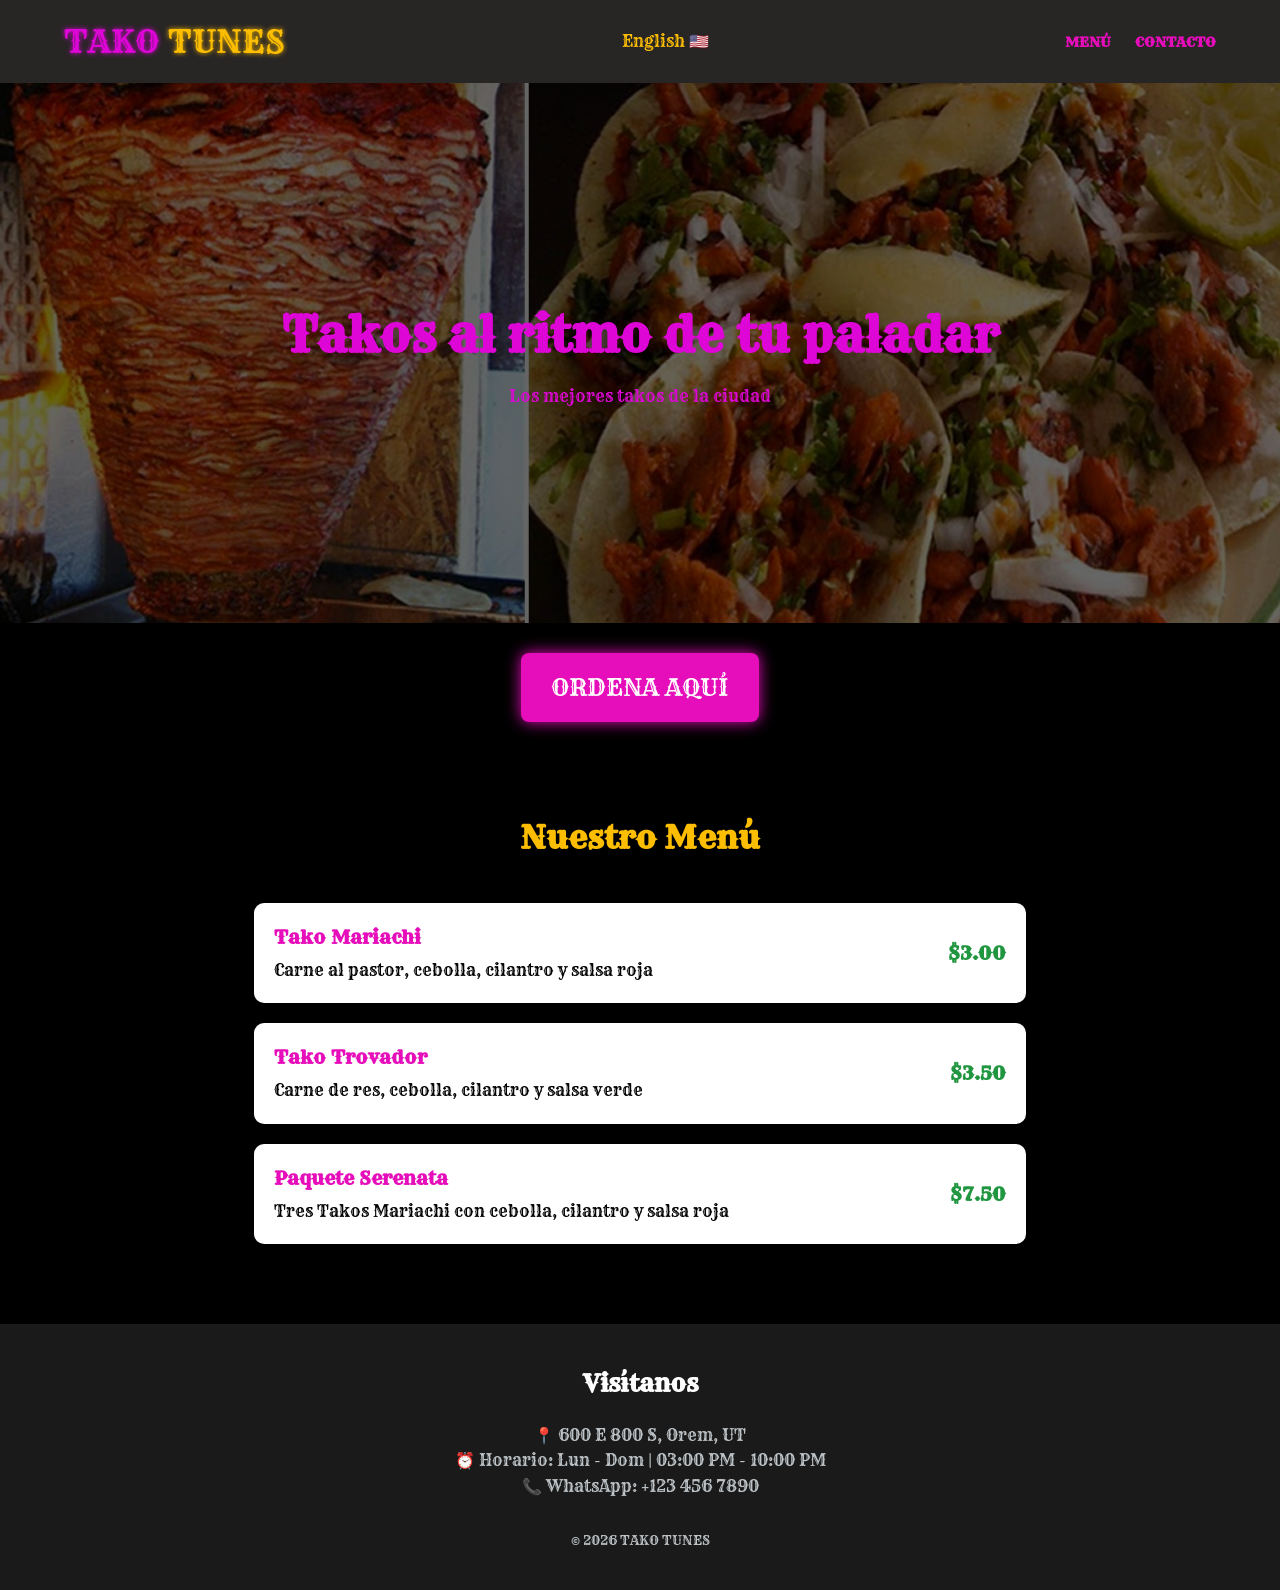
<file: index.html>
<!DOCTYPE html>
<html lang="es">
<head>
    <link rel="preconnect" href="https://fonts.googleapis.com">
<link rel="preconnect" href="https://fonts.gstatic.com" crossorigin>
<link href="https://fonts.googleapis.com/css2?family=Rye&display=swap" rel="stylesheet">
    <meta charset="UTF-8">
    <meta name="viewport" content="width=device-width, initial-scale=1.0">
    <title>TAKO TUNES | TAKOS SIN IGUAL</title>
    <link rel="stylesheet" href="style.css">
</head>
<body>

    <header>
       <div class="logo">
    TAKO <span class="palabra-rosa">TUNES</span>
</div>
<a href="./en/index.html" style="color: #FDBE02; text-decoration: none; font-family: 'Rye';">English 🇺🇸</a>
        <nav>
            <a href="#menu" class="rye-regular">Menú</a>
            <a href="#contacto" class="rye-regular">Contacto</a>
        </nav>
    </header>

    <section id="hero">
        <div class="hero-content">
            <h1>Takos al ritmo de tu paladar</h1>
            <p>Los mejores takos de la ciudad</p>
        
        </div>
    </section>

    <section class="llamado-accion">
    <div class="contenedor-boton">
    <a href="menu.html" class="boton-neon-grande">ORDENA AQUÍ</a>
</div>
    </section>

    <main id="menu">
        <h2 class="section-title">Nuestro Menú</h2>
        
        
        <div class="menu-container">
            <article class="menu-item">
                <div class="menu-info">
                    <h3>Tako Mariachi</h3>
                    <p>Carne al pastor, cebolla, cilantro y salsa roja</p>
                </div>
                <span class="price">$3.00</span>
            </article>

            <article class="menu-item">
                <div class="menu-info">
                    <h3>Tako Trovador</h3>
                    <p>Carne de res, cebolla, cilantro y salsa verde</p>
                </div>
                <span class="price">$3.50</span>
            </article>

            <article class="menu-item">
                <div class="menu-info">
                    <h3>Paquete Serenata</h3>
                    <p>Tres Takos Mariachi con cebolla, cilantro y salsa roja</p>
                </div>
                <span class="price">$7.50</span>
            </article>
        </div>
    </main>

    <footer id="contacto">
        <h2>Visítanos</h2>
        <p>📍 600 E 800 S, Orem, UT</p>
        <p>⏰ Horario: Lun - Dom | 03:00 PM - 10:00 PM</p>
        <p>📞 WhatsApp: +123 456 7890</p>
        <div class="copyright">© 2026 TAKO TUNES</div>
    </footer>

<script>
  function limpiezaTotalEspañol() {
    const clases = '.ec-store__product-name, .grid-product__title-inner, .grid-product__description, .product-details__product-title, .product-details__product-description, .ec-bag__product-name, .ec-summary__product-name, .ec-base-text';
    const elementos = document.querySelectorAll(clases);
    
    elementos.forEach(el => {
      if (el.innerText && el.innerText.includes('|')) {
        const partes = el.innerText.split('|');
        if (partes[0]) {
          if (el.children.length > 0) {
              el.innerHTML = partes[0].trim();
          } else {
              el.textContent = partes[0].trim();
          }
        }
      }
    });

    // --- REFUERZO DE VISIBILIDAD PARA MÓVILES ---
    // Buscamos cualquier contenedor posible de la tienda
    const tienda = document.querySelector('.ec-store, .ec-wid-wrapper, .ec-cart, .ec-bag');
    if(tienda) {
        tienda.classList.add('tienda-lista');
        // Esto es el "tiro de gracia" para que el iPhone no lo vea negro
        tienda.style.opacity = "1";
        tienda.style.visibility = "visible";
    }
  }

  // Lo corremos cada 300ms
  setInterval(limpiezaTotalEspañol, 300);
</script>
</body>
</html>
</file>
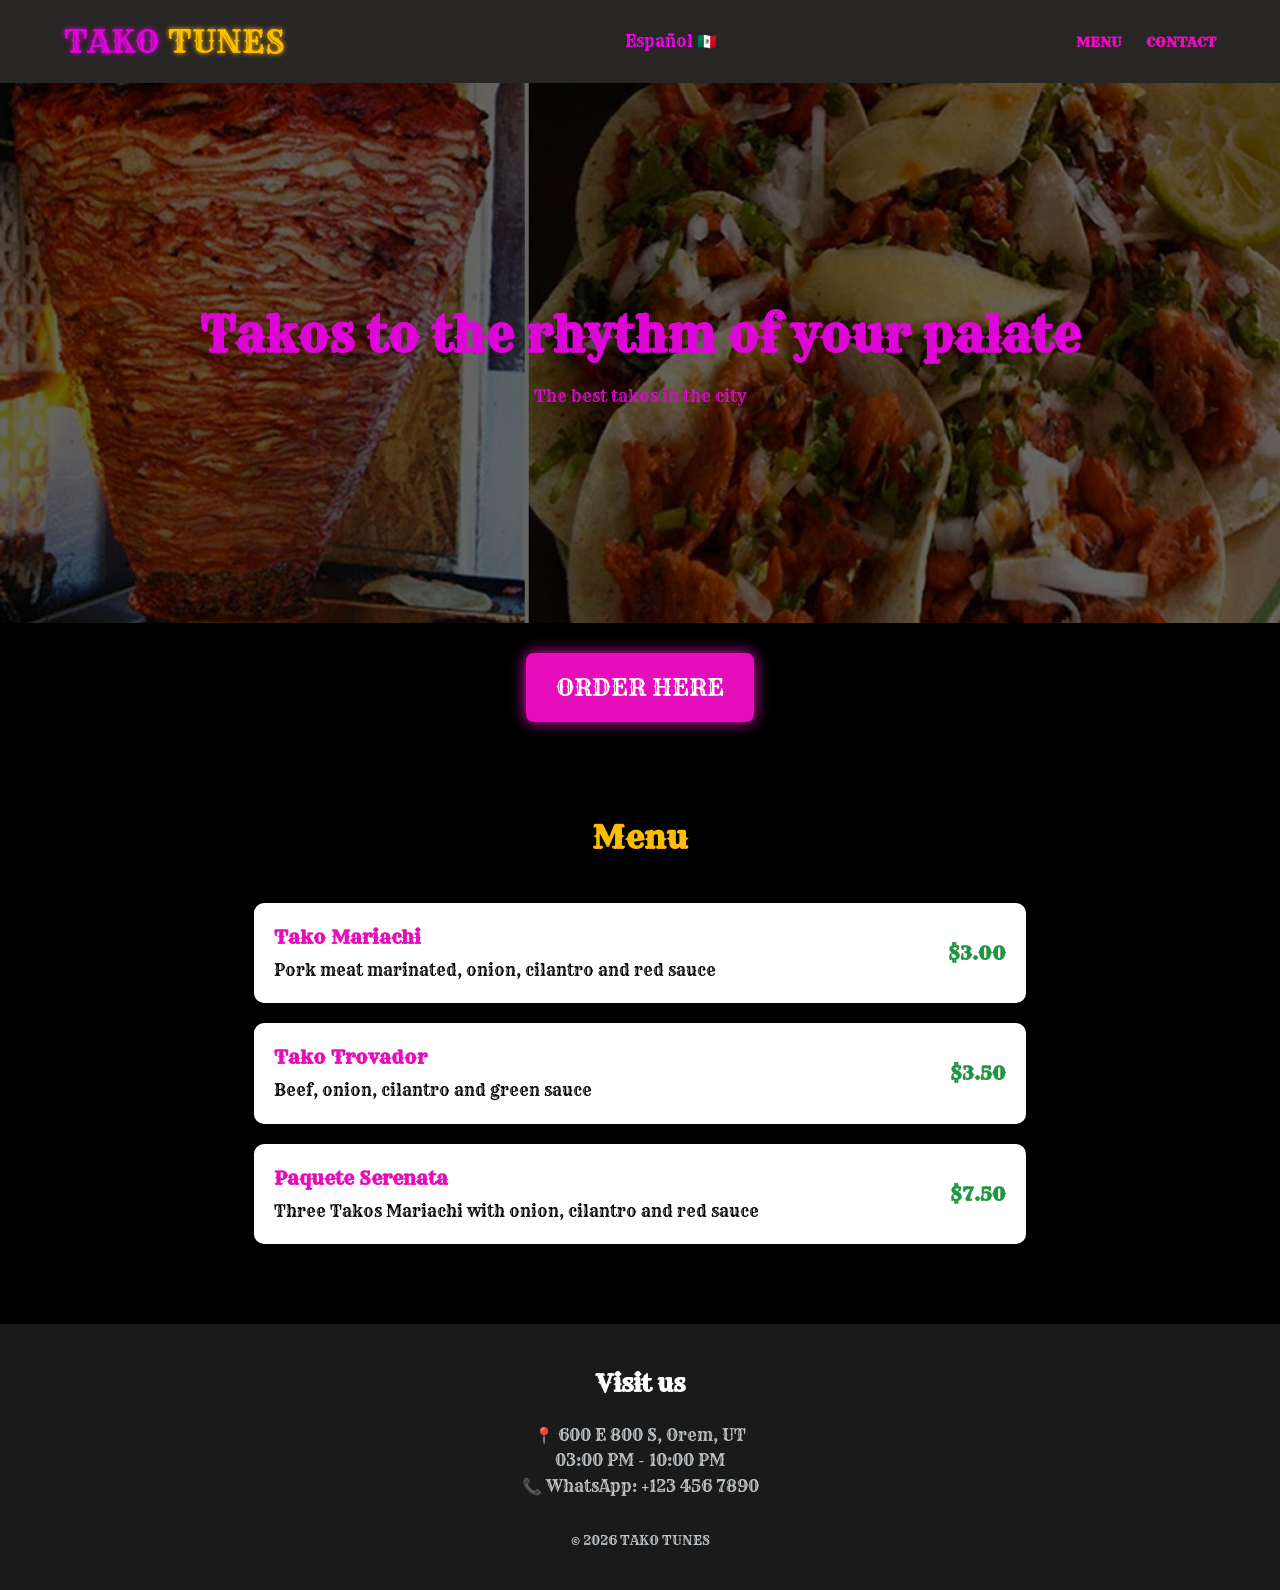
<file: en/index.html>
<!DOCTYPE html>
<html lang="es">
<head>
    <link rel="preconnect" href="https://fonts.googleapis.com">
<link rel="preconnect" href="https://fonts.gstatic.com" crossorigin>
<link href="https://fonts.googleapis.com/css2?family=Rye&display=swap" rel="stylesheet">
    <meta charset="UTF-8">
    <meta name="viewport" content="width=device-width, initial-scale=1.0">
    <title>TAKO TUNES | TAKOS SIN IGUAL</title>
    <link rel="stylesheet" href="../style.css">
</head>
<body>

    <header>
       <div class="logo">
    TAKO <span class="palabra-rosa">TUNES</span>
</div>
<a href="../index.html" style="color: #ff00ff; text-decoration: none; font-family: 'Rye';">Español 🇲🇽</a>
        <nav>
            <a href="#menu" class="rye-regular">MENU</a>
            <a href="#contacto" class="rye-regular">CONTACT</a>
        </nav>
    </header>

    <section id="hero">
        <div class="hero-content">
            <h1>Takos to the rhythm of your palate</h1>
            <p>The best takos in the city</p>
        
        </div>
    </section>

    <section class="llamado-accion">
    <div class="contenedor-boton">
    <a href="menu.html" class="boton-neon-grande">ORDER HERE</a>
</div>
    </section>

    <main id="menu">
        <h2 class="section-title">Menu</h2>
        
        
        <div class="menu-container">
            <article class="menu-item">
                <div class="menu-info">
                    <h3>Tako Mariachi</h3>
                    <p>Pork meat marinated, onion, cilantro and red sauce</p>
                </div>
                <span class="price">$3.00</span>
            </article>

            <article class="menu-item">
                <div class="menu-info">
                    <h3>Tako Trovador</h3>
                    <p>Beef, onion, cilantro and green sauce</p>
                </div>
                <span class="price">$3.50</span>
            </article>

            <article class="menu-item">
                <div class="menu-info">
                    <h3>Paquete Serenata</h3>
                    <p>Three Takos Mariachi with onion, cilantro and red sauce</p>
                </div>
                <span class="price">$7.50</span>
            </article>
        </div>
    </main>

    <footer id="contacto">
        <h2>Visit us</h2>
        <p>📍 600 E 800 S, Orem, UT</p>
        <p>⏰ Hours: Mon - Sun | 03:00 PM - 10:00 PM</p>
        <p>📞 WhatsApp: +123 456 7890</p>
        <div class="copyright">© 2026 TAKO TUNES</div>
    </footer>

<script>
  function traductorUniversal() {
    // 1. Lógica de traducción: Buscamos el texto después de la barra '|'
    const todosLosElementos = document.querySelectorAll('h1, h2, h3, div, span, a, p, .ec-store__product-name, .product-details__product-title');
    
    todosLosElementos.forEach(el => {
      if (el.children.length === 0 && el.innerText.includes('|')) {
        const partes = el.innerText.split('|');
        if (partes[1]) {
          el.innerText = partes[1].trim(); // Deja solo el inglés
        }
      }
    });

    // 2. REFUERZO DE VISIBILIDAD: Para que el celular no se quede en negro
    const tienda = document.querySelectorAll('.ec-store, .ec-wid-wrapper, .ec-cart, .ec-bag');
    tienda.forEach(contenedor => {
        if(contenedor) {
            contenedor.classList.add('tienda-lista');
            // Forzamos la opacidad directamente para saltarnos bloqueos del navegador
            contenedor.style.opacity = "1";
            contenedor.style.visibility = "visible";
        }
    });
  }

  // Se ejecuta cada 500ms
  setInterval(traductorUniversal, 500);
</script>
</body>
</html>
</file>
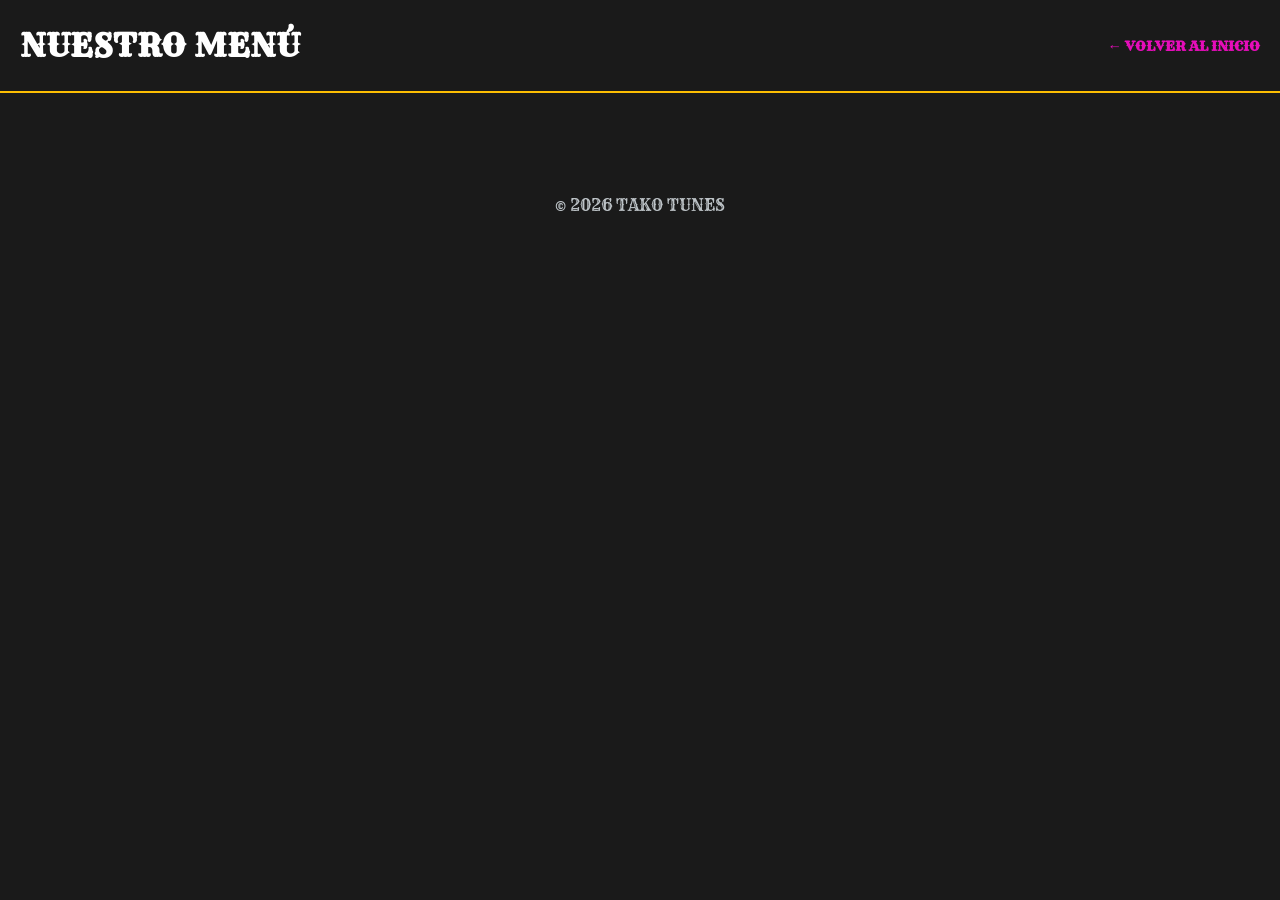
<file: menu.html>
<!DOCTYPE html>
<html lang="es">
<head>
    <link rel="preconnect" href="https://fonts.googleapis.com">
<link rel="preconnect" href="https://fonts.gstatic.com" crossorigin>
<link href="https://fonts.googleapis.com/css2?family=Rye&display=swap" rel="stylesheet">
    <meta charset="UTF-8">
    <meta name="viewport" content="width=device-width, initial-scale=1.0">
    <title>MENU DIGITAL | TAKO TUNES</title>
    <link rel="stylesheet" href="style.css">
    <link href="https://fonts.googleapis.com/css2?family=Rye&display=swap" rel="stylesheet">
</head>
<body class="bg-gris-oscuro">

    <header class="header-neon">
        <h1 class="rye-regular">NUESTRO MENÚ</h1>
        <nav>
            <a href="index.html" class="btn-volver">← VOLVER AL INICIO</a>
        </nav>
    </header>

    <main class="contenedor-tienda">
        <div id="my-store-135171013"></div>
<div>
<script data-cfasync="false" type="text/javascript" src="https://app.ecwid.com/script.js?135171013&data_platform=code&data_date=2026-04-25" charset="utf-8"></script><script type="text/javascript"> xProductBrowser("categoriesPerRow=3","views=grid(20,3) list(60) table(60)","categoryView=grid","searchView=list","id=my-store-135171013");</script>
</div>
    </main>

    <footer class="footer-simple">
        <p>© 2026 TAKO TUNES</p>
    </footer>

<script>
  function limpiezaTotalEspañol() {
    const clases = '.ec-store__product-name, .grid-product__title-inner, .grid-product__description, .product-details__product-title, .product-details__product-description, .ec-bag__product-name, .ec-summary__product-name, .ec-base-text';
    const elementos = document.querySelectorAll(clases);
    
    elementos.forEach(el => {
      if (el.innerText && el.innerText.includes('|')) {
        const partes = el.innerText.split('|');
        if (partes[0]) {
          if (el.children.length > 0) {
              el.innerHTML = partes[0].trim();
          } else {
              el.textContent = partes[0].trim();
          }
        }
      }
    });

    // --- REFUERZO DE VISIBILIDAD PARA MÓVILES ---
    // Buscamos cualquier contenedor posible de la tienda
    const tienda = document.querySelector('.ec-store, .ec-wid-wrapper, .ec-cart, .ec-bag');
    if(tienda) {
        tienda.classList.add('tienda-lista');
        // Esto es el "tiro de gracia" para que el iPhone no lo vea negro
        tienda.style.opacity = "1";
        tienda.style.visibility = "visible";
    }
  }

  // Lo corremos cada 300ms
  setInterval(limpiezaTotalEspañol, 300);
</script>
</body>
</html>
</file>
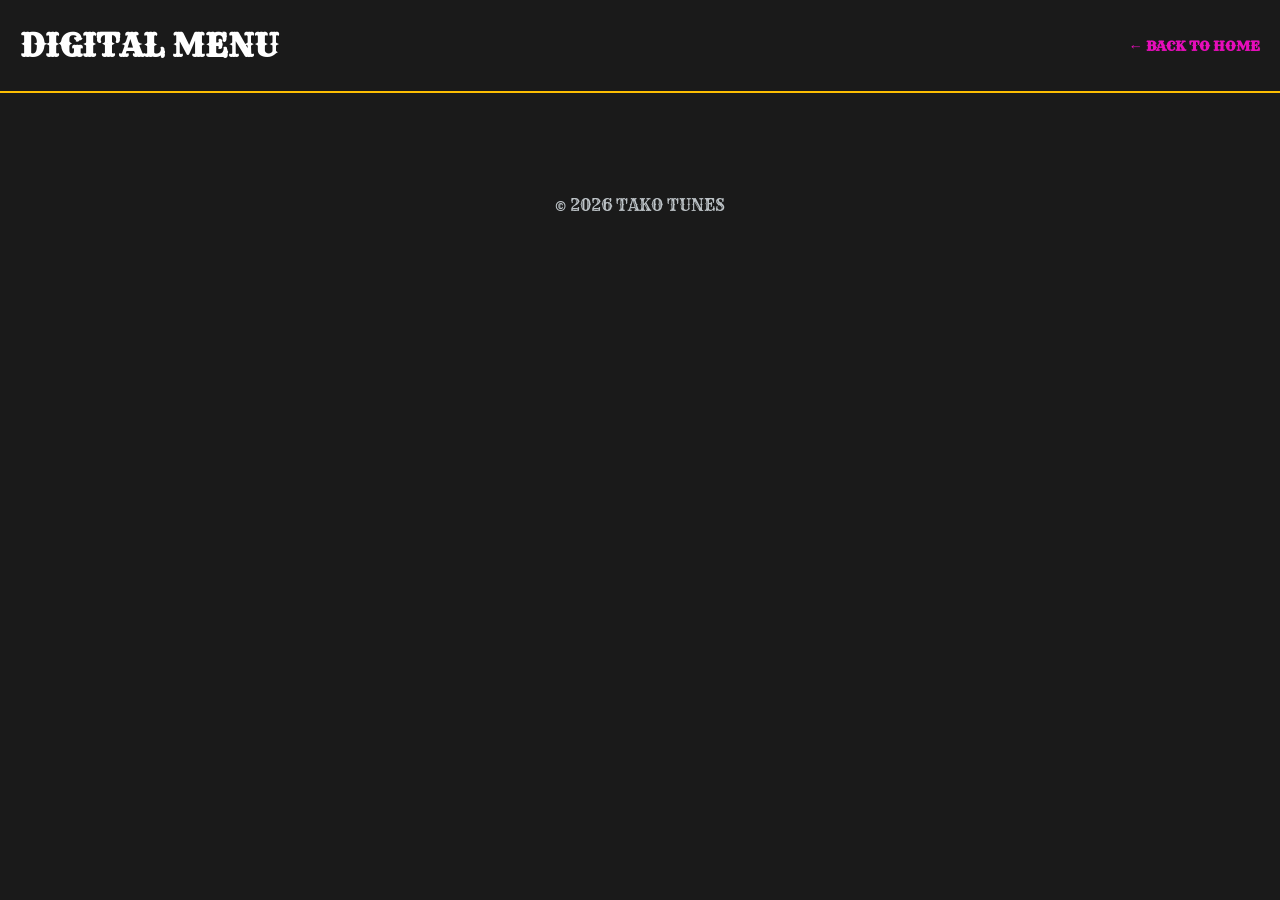
<file: en/menu.html>
<!DOCTYPE html>
<html lang="es">
<head>
    <link rel="preconnect" href="https://fonts.googleapis.com">
<link rel="preconnect" href="https://fonts.gstatic.com" crossorigin>
<link href="https://fonts.googleapis.com/css2?family=Rye&display=swap" rel="stylesheet">
    <meta charset="UTF-8">
    <meta name="viewport" content="width=device-width, initial-scale=1.0">
    <title>DIGITAL MENU | TAKO TUNES</title>
    <link rel="stylesheet" href="../style.css">
    <link href="https://fonts.googleapis.com/css2?family=Rye&display=swap" rel="stylesheet">
</head>
<body class="bg-gris-oscuro">

    <header class="header-neon">
        <h1 class="rye-regular">DIGITAL MENU</h1>
        <nav>
            <a href="index.html" class="btn-volver">← BACK TO HOME</a>
        </nav>
    </header>

    <main class="contenedor-tienda">
        <div id="my-store-135171013"></div>
<div>
<script data-cfasync="false" type="text/javascript" src="https://app.ecwid.com/script.js?135171013&data_platform=code&data_date=2026-04-25" charset="utf-8"></script><script type="text/javascript"> xProductBrowser("categoriesPerRow=3","views=grid(20,3) list(60) table(60)","categoryView=grid","searchView=list","id=my-store-135171013");</script>
</div>
    </main>

    <footer class="footer-simple">
        <p>© 2026 TAKO TUNES</p>
    </footer>

    <script>
  function traductorUniversal() {
    // 1. Lógica de traducción: Buscamos el texto después de la barra '|'
    const todosLosElementos = document.querySelectorAll('h1, h2, h3, div, span, a, p, .ec-store__product-name, .product-details__product-title');
    
    todosLosElementos.forEach(el => {
      if (el.children.length === 0 && el.innerText.includes('|')) {
        const partes = el.innerText.split('|');
        if (partes[1]) {
          el.innerText = partes[1].trim(); // Deja solo el inglés
        }
      }
    });

    // 2. REFUERZO DE VISIBILIDAD: Para que el celular no se quede en negro
    const tienda = document.querySelectorAll('.ec-store, .ec-wid-wrapper, .ec-cart, .ec-bag');
    tienda.forEach(contenedor => {
        if(contenedor) {
            contenedor.classList.add('tienda-lista');
            // Forzamos la opacidad directamente para saltarnos bloqueos del navegador
            contenedor.style.opacity = "1";
            contenedor.style.visibility = "visible";
        }
    });
  }

  // Se ejecuta cada 500ms
  setInterval(traductorUniversal, 500);
</script>
</body>
</html>
</file>
<file: style.css>
/* Configuración básica */
* {
    margin: 0;
    padding: 0;
    box-sizing: border-box;
}

body {
    font-family: 'Helvetica Neue', Arial, sans-serif;
    line-height: 1.6;
    color: #000000;
    background-color: #000000;
}

/* Encabezado */
/* Encabezado */
/* Encabezado */
header {
    background-color: #282525;
    color: white;
    padding: 1rem 5%;
    display: flex;
    justify-content: space-between;
    align-items: center;
    position: sticky;
    top: 0;
    z-index: 1000;
}

/* La primera palabra del logo (Rosa Neón con fuente Rye) */
.logo {
    font-family: "Rye", serif; /* Fuente aplicada correctamente */
    font-weight: 400;
    font-style: normal;
    font-size: 2rem; /* Un poco más grande para que luzca la fuente */
    color: rgb(222, 6, 215); /* Tu Rosa Neón */
    text-shadow: 0 0 5px rgb(222, 6, 215);
}

/* La segunda palabra (Amarillo Neón con fuente Rye) */
.palabra-rosa {
    font-family: "Rye", serif;
    color: #FDBE02; /* Tu Amarillo Neón */
    text-shadow: 0 0 5px #FDBE02;
}

/* Tus enlaces de navegación */
nav a {
    color: #e60dba; 
    text-decoration: none;
    margin-left: 20px;
    font-size: 0.9rem;
    text-transform: uppercase;
    font-weight: bold;
    transition: 0.3s; 
}

/* Efecto cuando pasas el mouse por encima del menú */
nav a:hover {
    color: #FDBE02; 
}

/* Sección Hero (Principal) */
#hero {
    background: linear-gradient(rgba(0, 0, 0, 0.6), rgba(0, 0, 0, 0.6)), 
                url("img/trompo.jpg");
    background-size: cover;
    background-position: center;
    height: 60vh;
    display: flex;
    justify-content: center;
    align-items: center;
    text-align: center;
    color: rgb(222, 6, 215);
}

.hero-content h1 {
    font-size: 3rem;
    margin-bottom: 10px;
}

.btn {
    display: inline-block;
    background-color: #ffffff;
    color: rgb(0, 0, 0);
    padding: 10px 25px;
    text-decoration: none;
    border-radius: 5px;
    margin-top: 20px;
}

/* Menú */
#menu {
    padding: 60px 5%;
    max-width: 900px;
    margin: auto;
}

.section-title {
    text-align: center;
    margin-bottom: 40px;
    font-size: 2rem;
    color: #FDBE02;
}

.menu-item {
    background: rgb(255, 255, 255);
    padding: 20px;
    margin-bottom: 20px;
    border-radius: 10px;
    display: flex;
    justify-content: space-between;
    align-items: center;
    box-shadow: 0 4px 6px rgba(0, 0, 0, 0.817);
}

.menu-info h3 {
    color: #e60dba;
    margin-bottom: 5px;
}

.price {
    font-weight: bold;
    font-size: 1.2rem;
    color: #1f963f;
}

/* Footer */
footer {
    background-color: #1a1a1a;
    color: #bdc3c7;
    text-align: center;
    padding: 40px 20px;
}

footer h2 {
    color: white;
    margin-bottom: 20px;
}

.copyright {
    margin-top: 30px;
    font-size: 0.8rem;
}

/* Segunda pagina menu.html */
/* Colores base */
:root {
    --rosa-neon: #e60dba;
    --amarillo-neon: #FDBE02;
    --gris-fondo: #1a1a1a;
}

.bg-gris-oscuro {
    background-color: var(--gris-fondo);
    margin: 0;
    color: white;
}

/* Estilo del Header en el Menú */
.header-neon {
    text-align: center;
    padding: 20px;
    border-bottom: 2px solid var(--amarillo-neon);
    background-color: #1a1a1a;
}

.btn-volver {
    color: var(--rosa-neon);
    text-decoration: none;
    font-weight: bold;
    font-size: 0.9rem;
}

/* El botón que pondrás en el index */
/* Estado normal: Rosa Neón */
.boton-neon-grande {
    display: inline-block;
    padding: 15px 30px;
    background-color: #e60dba !important;
    color: white !important;
    text-decoration: none;
    font-family: 'Rye', serif;
    font-size: 1.5rem;
    border-radius: 8px;
    box-shadow: 0 0 15px #e60dba;
    transition: 0.3s; /* Esto hace que el cambio de color sea suave */
    border: none;
    cursor: pointer;
}

/* Al pasar el mouse: Cambia a Amarillo Neón */
.boton-neon-grande:hover {
    background-color: #FDBE02 !important;
    color: black !important;
    box-shadow: 0 0 25px #FDBE02;
    transform: scale(1.05); /* Se hace un poquito más grande */
}

/* Ajuste para que la tienda de Ecwid no se vea apretada */
.contenedor-tienda {
    max-width: 1000px;
    margin: 40px auto;
    padding: 0 20px;
}

body, h1, h2, p, a {
    font-family: 'Rye', serif !important;
}

.contenedor-boton {
    display: flex;
    justify-content: center; /* Esto lo centra horizontalmente */
    align-items: center;
    width: 100%;
    margin: 30px 0; /* Espacio arriba y abajo */
}

.boton-neon-grande {
    display: inline-block;
    text-align: center;
    /* ... el resto de tu código de colores neón ... */
}

.contenedor-tienda {
    max-width: 1200px; /* Un poco más ancho para que luzcan los platos */
    margin: 20px auto;
    padding: 10px;
    background-color: transparent; /* Para que luzca tu fondo de la página */
}

/* 1. Estado inicial: Invisible pero listo */
.ec-store, .ec-cart, .ec-bag, .ec-store__product-details {
    opacity: 0;
    /* Reducimos el tiempo a 0.2s para que sea casi instantáneo */
    transition: opacity 0.2s ease-in-out;
    
    /* SEGURO DE EMERGENCIA: Si el JS falla, aparece a los 1.5 segundos 
       (antes estaba en 3s, por eso se sentía lento) */
    animation: forzarAparicionRapida 1.5s forwards;
}

/* 2. Clase que activa el JavaScript (Máxima prioridad) */
.tienda-lista {
    opacity: 1 !important;
    visibility: visible !important;
}

/* Animación de respaldo más rápida */
@keyframes forzarAparicionRapida {
    0% { opacity: 0; }
    80% { opacity: 0; } 
    100% { opacity: 1; }
}

/* Extra: Evita que el contenido salte bruscamente */
.ec-wid-wrapper {
    min-height: 400px;
}
</file>
